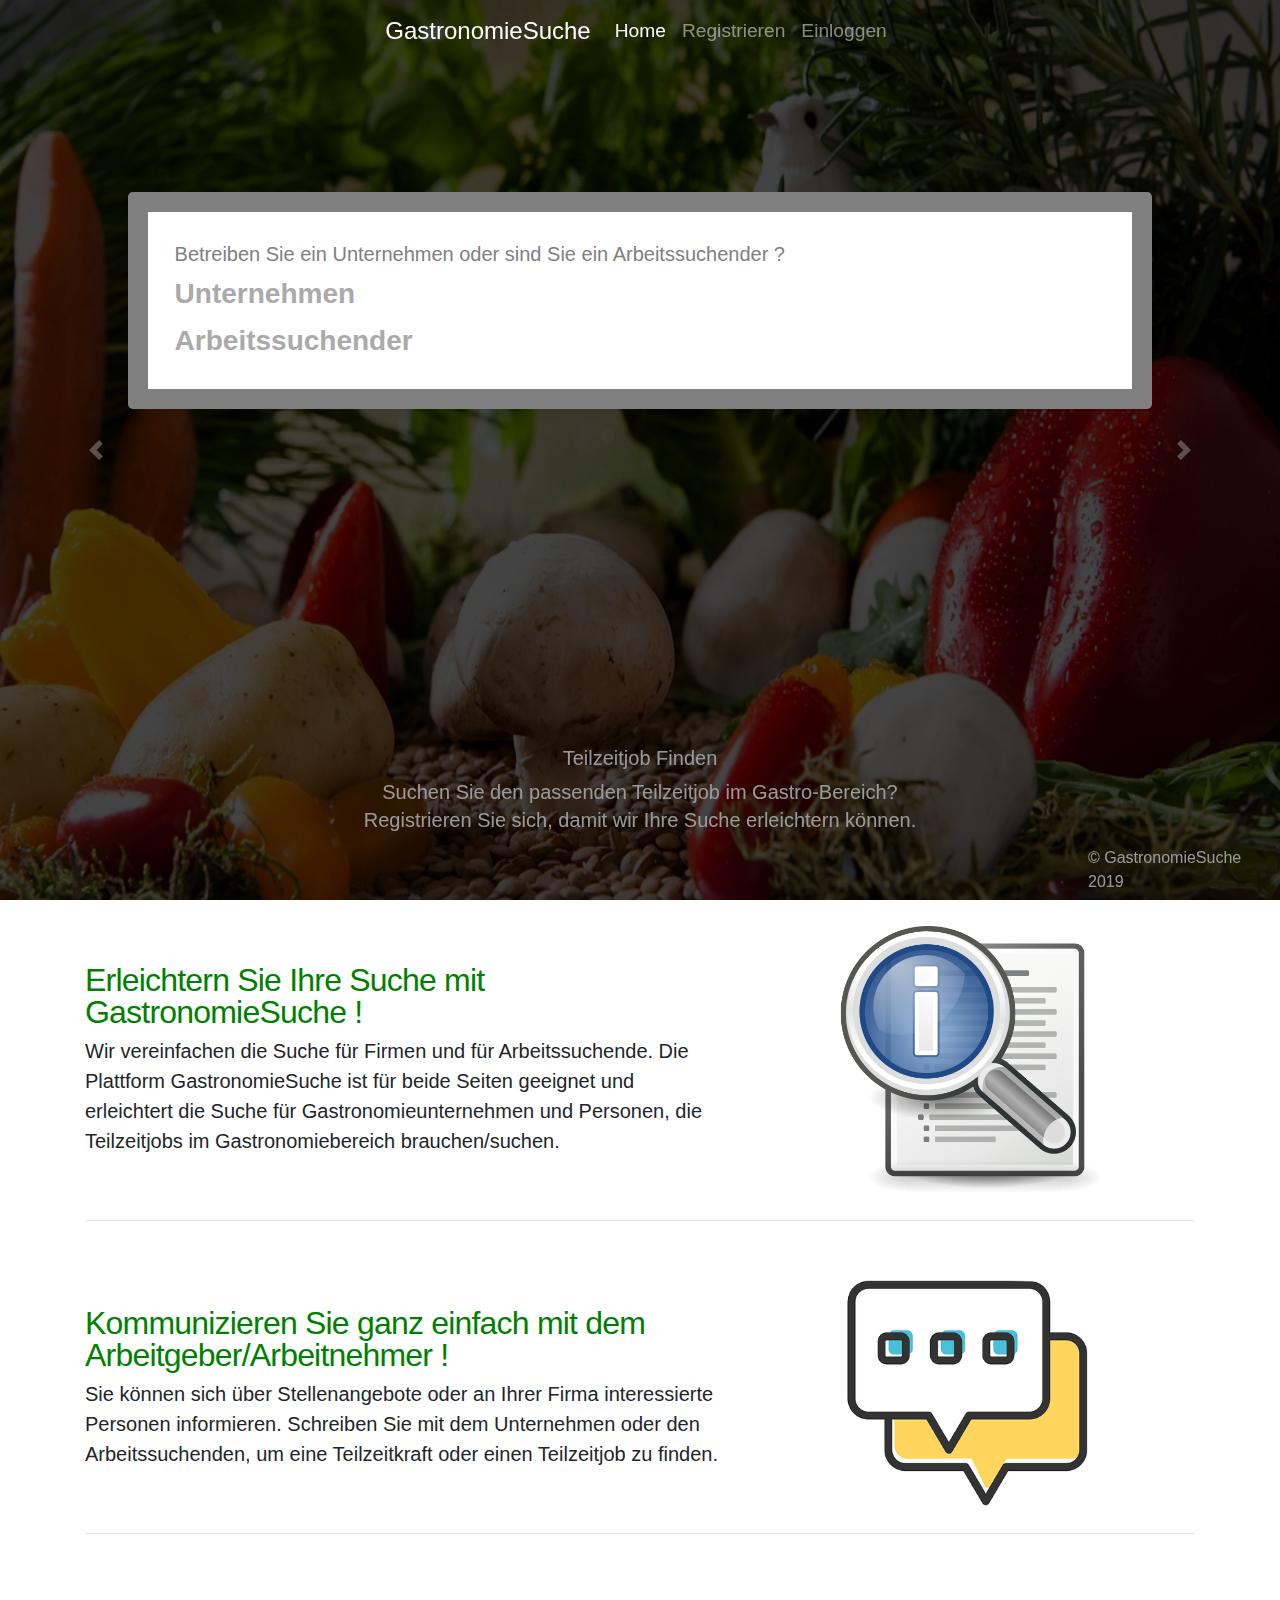
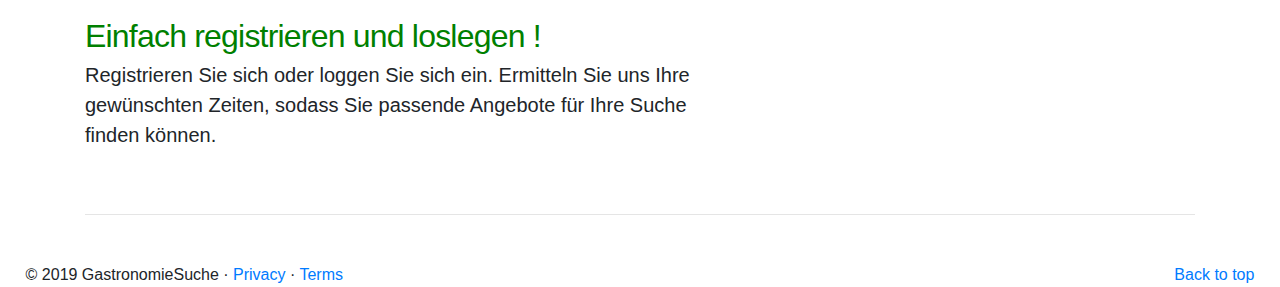
<file: index.html>
<!doctype html>
<html lang="en">
  <head>
    <!-- Required meta tags -->
    <meta charset="utf-8">
    <meta name="viewport" content="width=device-width, initial-scale=1, shrink-to-fit=no">

    <!-- Bootstrap CSS -->
    <!--<link rel="stylesheet" href="assets/css/bootstrap.min.css" integrity="sha384-Gn5384xqQ1aoWXA+058RXPxPg6fy4IWvTNh0E263XmFcJlSAwiGgFAW/dAiS6JXm" crossorigin="anonymous">-->
    <link rel="stylesheet" href="https://maxcdn.bootstrapcdn.com/bootstrap/4.0.0/css/bootstrap.min.css" integrity="sha384-Gn5384xqQ1aoWXA+058RXPxPg6fy4IWvTNh0E263XmFcJlSAwiGgFAW/dAiS6JXm" crossorigin="anonymous">
    <link rel="stylesheet" href="assets/css/style.css">

    <title>GastronomieSuche</title>
  </head>
  <body>
  <script src="assets/js/scripts.js" type="text/javascript"></script>

    <!-- Ask for Type -->
<div id="askType" class="modal">

  <!-- Modal content -->
  <div class="modal-content">
    <p style="color:gray;font-size:20px;margin: 0.7%;">Betreiben Sie ein Unternehmen oder sind Sie ein Arbeitssuchender ?</p>
    <span class="company">Unternehmen</span>
    <span class="worker">Arbeitssuchender</span>
  </div>

</div>

    <!-- Navbar -->
    <nav id="disappear" class="navbar-expand-lg navbar navbar-dark navbar-center">
      <a class="navbar-brand" href="#">GastronomieSuche</a>
      <button class="navbar-toggler" type="button" data-toggle="collapse" data-target="#navbarNavAltMarkup" aria-controls="navbarNavAltMarkup" aria-expanded="false" aria-label="Toggle navigation">
        <span class="navbar-toggler-icon"></span>
      </button>
      <div class="collapse navbar-collapse" id="navbarNavAltMarkup">
        <div id="nav" class="navbar-nav">
          <a class="nav-item nav-link active" href="#">Home</a>
          <a class="nav-item nav-link" onclick="doRegister();" href="#">Registrieren</a>
          <a class="nav-item nav-link" onclick="doLogin();" href="#">Einloggen</a>
        </div>
      </div>
    </nav>

  <!-- Carousel -->
  <div id="carouselExampleInterval" class="carousel slide" data-ride="carousel">
  <div class="carousel-inner">
    <div class="carousel-item active" data-interval="10000">
        <img src="assets/img/index-carousel2.jpg" class="img" alt="...">
      <div class="carousel-caption">
        <h5>Teilzeitjob Finden</h5>
        <p>Suchen Sie den passenden Teilzeitjob im Gastro-Bereich?<br />
          Registrieren Sie sich, damit wir Ihre Suche erleichtern können.</p>
      </div>
    </div>

    <div class="carousel-item" data-interval="10000">
      <img src="assets/img/index-carousel1.jpg" class="img" alt="...">
      <div class="carousel-caption">
        <h5>Teilzeitkräfte Finden</h5>
        <p>Suchen Sie Teilzeitkräfte für Ihr Gastro-Unternehmen?<br />
          Registrieren Sie sich, damit wir Ihre Suche erleichtern können.</p>
      </div>

    </div>

    <!-- Copyright -->
    <p class="copyright">&copy; GastronomieSuche 2019</p>

    </div>
    <a class="carousel-control-prev" href="#carouselExampleInterval" role="button" data-slide="prev">
      <span class="carousel-control-prev-icon" aria-hidden="true"></span>
      <span class="sr-only">Previous</span>
    </a>
    <a class="carousel-control-next" href="#carouselExampleInterval" role="button" data-slide="next">
      <span class="carousel-control-next-icon" aria-hidden="true"></span>
      <span class="sr-only">Next</span>
    </a>
  </div>

  <!-- Featurets -->
  <div style="margin-top: 2%;" class="container marketing">
<div class="row featurette">
  <div class="col-md-7">
    <img class="featurette-image pull-right" src="/assets/img/search.png">
    <h2 class="featurette-heading">Erleichtern Sie Ihre Suche mit GastronomieSuche !<span class="text-muted"></span></h2>
    <p class="lead">Wir vereinfachen die Suche für Firmen und für Arbeitssuchende. Die Plattform GastronomieSuche ist für beide Seiten geeignet und erleichtert die Suche für Gastronomieunternehmen und Personen, die Teilzeitjobs im Gastronomiebereich brauchen/suchen.</p>
  </div>
  <!--<div class="col-md-5">
    <img class="featurette-image img-fluid mx-auto" src="assets/img/easytouse.png" alt="Generic placeholder image">
  </div> -->
</div>

<hr class="featurette-divider">

<div class="row featurette">
  <div class="col-md-7 push-md-5">
    <img class="featurette-image pull-right" src="/assets/img/chat.png">
    <h2 class="featurette-heading">Kommunizieren Sie ganz einfach mit dem Arbeitgeber/Arbeitnehmer !</h2>
    <p class="lead">Sie können sich über Stellenangebote oder an Ihrer Firma interessierte Personen informieren. Schreiben Sie mit dem Unternehmen oder den Arbeitssuchenden, um eine Teilzeitkraft oder einen Teilzeitjob zu finden.
     </p>
  </div>
  <!--<div class="col-md-5 pull-md-7">
    <img class="featurette-image img-fluid mx-auto" data-src="holder.js/500x500/auto" alt="Generic placeholder image">
  </div> -->
</div>

<hr class="featurette-divider">

<div class="row featurette">
  <div class="col-md-7">
    <h2 class="featurette-heading">Einfach registrieren und loslegen !<span class="text-muted"></span></h2>
    <p class="lead">Registrieren Sie sich oder loggen Sie sich ein. Ermitteln Sie uns Ihre gewünschten Zeiten, sodass Sie passende Angebote für Ihre Suche finden können.</p>
  </div>
<!--  <div class="col-md-5">
    <img class="featurette-image img-fluid mx-auto" data-src="holder.js/500x500/auto" alt="Generic placeholder image">
  </div> -->
</div>

<hr class="featurette-divider">
</div>

<footer>
  <p style="padding-right: 2%;" class="float-right"><a href="#">Back to top</a></p>
  <p style="padding-left: 2%;" >&copy; 2019 GastronomieSuche &middot; <a href="/privacy.html">Privacy</a> &middot; <a href="/agb.html">Terms</a></p>
</footer>

  <script>
  // Ask user for company
  var modal = document.getElementById('askType');
  var company = document.getElementsByClassName("company")[0];
  var worker = document.getElementsByClassName("worker")[0];
  var prevScrollpos = window.pageYOffset;

  window.onscroll = function() {
  var currentScrollPos = window.pageYOffset;
    if (prevScrollpos > currentScrollPos) {
      if($(window).height() - $(window).scrollTop() > 30) {
            document.getElementById("disappear").style.top = "0";
      }
    } else {
      document.getElementById("disappear").style.top = "-50px";
    }
    prevScrollpos = currentScrollPos;
  }

  // When the user clicks on <span> (x), close the modal
  company.onclick = function() {
    var d = new Date();
    d.setTime(d.getTime() + (1*24*60*60*1000));
    var expires = "expires="+ d.toUTCString();
    document.cookie = "usertype=company;" + expires + ";path=/";
    modal.style.display = "none";
  }

  worker.onclick = function() {
    var d = new Date();
    d.setTime(d.getTime() + (30*60*1000));
    var expires = "expires="+ d.toUTCString();
    document.cookie = "usertype=worker;" + expires + ";path=/";
    modal.style.display = "none";
  }

  window.onLoad = loadAlert();
  </script>

  <script src="https://code.jquery.com/jquery-3.3.1.slim.min.js" integrity="sha384-q8i/X+965DzO0rT7abK41JStQIAqVgRVzpbzo5smXKp4YfRvH+8abtTE1Pi6jizo" crossorigin="anonymous"></script>
  <script src="https://cdnjs.cloudflare.com/ajax/libs/popper.js/1.14.7/umd/popper.min.js" integrity="sha384-UO2eT0CpHqdSJQ6hJty5KVphtPhzWj9WO1clHTMGa3JDZwrnQq4sF86dIHNDz0W1" crossorigin="anonymous"></script>
  <script src="https://stackpath.bootstrapcdn.com/bootstrap/4.3.1/js/bootstrap.min.js" integrity="sha384-JjSmVgyd0p3pXB1rRibZUAYoIIy6OrQ6VrjIEaFf/nJGzIxFDsf4x0xIM+B07jRM" crossorigin="anonymous"></script>

  </body>
</html>
</file>
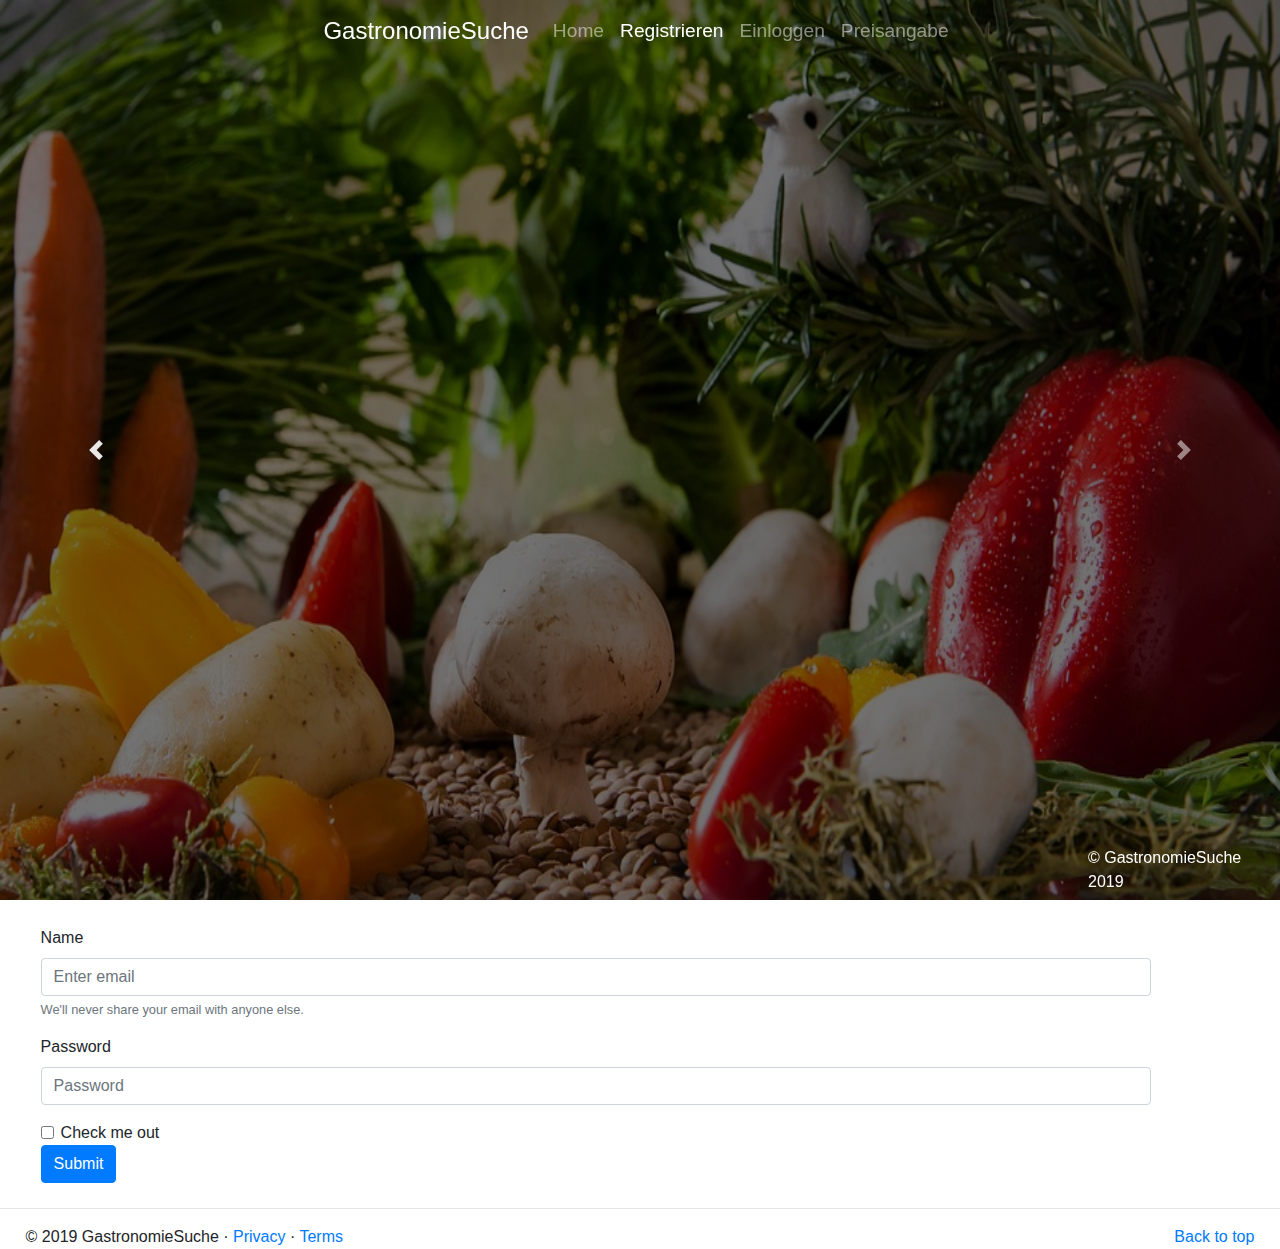
<file: register.html>
<!doctype html>
<html lang="en">
  <head>
    <!-- Required meta tags -->
    <meta charset="utf-8">
    <meta name="viewport" content="width=device-width, initial-scale=1, shrink-to-fit=no">

    <!-- Bootstrap CSS -->
    <!--<link rel="stylesheet" href="assets/css/bootstrap.min.css" integrity="sha384-Gn5384xqQ1aoWXA+058RXPxPg6fy4IWvTNh0E263XmFcJlSAwiGgFAW/dAiS6JXm" crossorigin="anonymous">-->
    <link rel="stylesheet" href="https://maxcdn.bootstrapcdn.com/bootstrap/4.0.0/css/bootstrap.min.css" integrity="sha384-Gn5384xqQ1aoWXA+058RXPxPg6fy4IWvTNh0E263XmFcJlSAwiGgFAW/dAiS6JXm" crossorigin="anonymous">
    <link rel="stylesheet" href="assets/css/style.css">

    <title>GastronomieSuche</title>
  </head>
  <body>
    <!-- Navbar -->
    <nav id="disappear" class="navbar-expand-lg navbar navbar-dark navbar-center">
      <a class="navbar-brand" href="#">GastronomieSuche</a>
      <button class="navbar-toggler" type="button" data-toggle="collapse" data-target="#navbarNavAltMarkup" aria-controls="navbarNavAltMarkup" aria-expanded="false" aria-label="Toggle navigation">
        <span class="navbar-toggler-icon"></span>
      </button>
      <div class="collapse navbar-collapse" id="navbarNavAltMarkup">
        <div id="nav" class="navbar-nav">
          <a class="nav-item nav-link" href="index.html">Home</a>
          <a class="nav-item nav-link active" href="#">Registrieren</a>
          <a class="nav-item nav-link" href="#">Einloggen</a>
          <a class="nav-item nav-link" href="#">Preisangabe</a>
        </div>
      </div>
    </nav>

  <!-- Carousel -->
  <div id="carouselExampleInterval" class="carousel slide" data-ride="carousel">
  <div class="carousel-inner">
    <div class="carousel-item active" data-interval="10000">
        <img src="assets/img/index-carousel2.jpg" class="img" alt="...">
    </div>

    <div class="carousel-item" data-interval="10000">
      <img src="assets/img/index-carousel1.jpg" class="img" alt="...">

    </div>

    <!-- Copyright -->
    <p class="copyright">&copy; GastronomieSuche 2019</p>

    </div>
    <a class="carousel-control-prev" href="#carouselExampleInterval" role="button" data-slide="prev">
      <span class="carousel-control-prev-icon" aria-hidden="true"></span>
      <span class="sr-only">Previous</span>
    </a>
    <a class="carousel-control-next" href="#carouselExampleInterval" role="button" data-slide="next">
      <span class="carousel-control-next-icon" aria-hidden="true"></span>
      <span class="sr-only">Next</span>
    </a>
  </div>

  <div class="container register-container">
  <form>
    <div class="form-group">
      <label for="exampleInputEmail1">Name</label>
      <input type="email" class="form-control" id="exampleInputEmail1" aria-describedby="emailHelp" placeholder="Enter email">
      <small id="emailHelp" class="form-text text-muted">We'll never share your email with anyone else.</small>
    </div>
    <div class="form-group">
      <label for="exampleInputPassword1">Password</label>
      <input type="password" class="form-control" id="exampleInputPassword1" placeholder="Password">
    </div>
    <div class="form-check">
      <input type="checkbox" class="form-check-input" id="exampleCheck1">
      <label class="form-check-label" for="exampleCheck1">Check me out</label>
    </div>
    <button type="submit" class="btn btn-primary">Submit</button>
  </form>
  </div>

<hr class="divider">
<footer>
  <p style="padding-right: 2%;" class="float-right"><a href="#">Back to top</a></p>
  <p style="padding-left: 2%;" >&copy; 2019 GastronomieSuche &middot; <a href="#">Privacy</a> &middot; <a href="#">Terms</a></p>
</footer>
</body>
</html>
</file>
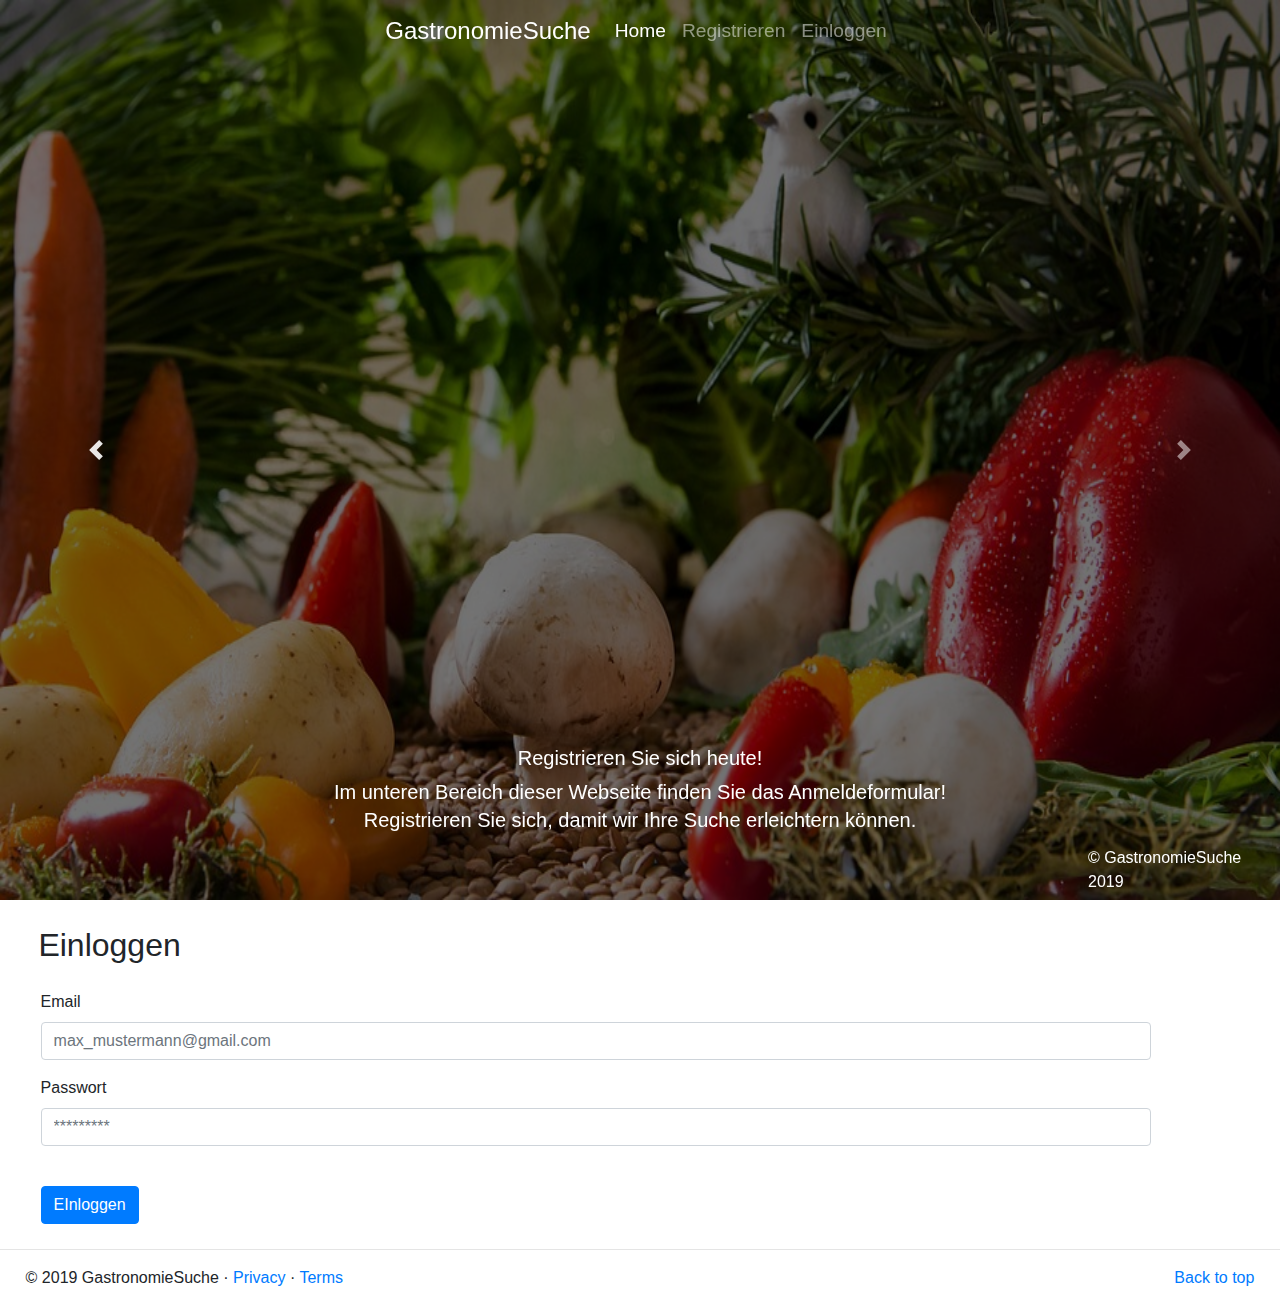
<file: company/login.html>
<!doctype html>
<html lang="en">
  <head>
    <!-- Required meta tags -->
    <meta charset="utf-8">
    <meta name="viewport" content="width=device-width, initial-scale=1, shrink-to-fit=no">

    <!-- Bootstrap CSS -->
    <!--<link rel="stylesheet" href="assets/css/bootstrap.min.css" integrity="sha384-Gn5384xqQ1aoWXA+058RXPxPg6fy4IWvTNh0E263XmFcJlSAwiGgFAW/dAiS6JXm" crossorigin="anonymous">-->
    <link rel="stylesheet" href="https://maxcdn.bootstrapcdn.com/bootstrap/4.0.0/css/bootstrap.min.css" integrity="sha384-Gn5384xqQ1aoWXA+058RXPxPg6fy4IWvTNh0E263XmFcJlSAwiGgFAW/dAiS6JXm" crossorigin="anonymous">
    <link rel="stylesheet" href="/assets/css/style.css">

    <title>GastronomieSuche</title>
  </head>
  <body>
      <script src="/assets/js/scripts.js" type="text/javascript"></script>

    <!-- Navbar -->
    <nav class="navbar-expand-lg navbar navbar-dark navbar-center">
      <a class="navbar-brand" href="/index.html">GastronomieSuche</a>
      <button class="navbar-toggler" type="button" data-toggle="collapse" data-target="#navbarNavAltMarkup" aria-controls="navbarNavAltMarkup" aria-expanded="false" aria-label="Toggle navigation">
        <span class="navbar-toggler-icon"></span>
      </button>
      <div class="collapse navbar-collapse" id="navbarNavAltMarkup">
        <div id="nav" class="navbar-nav">
          <a class="nav-item nav-link active" href="/index.html">Home</a>
          <a class="nav-item nav-link" onclick="doRegister();" href="#">Registrieren</a>
          <a class="nav-item nav-link" href="#">Einloggen</a>
        </div>
      </div>
    </nav>

  <!-- Carousel -->
  <div id="carouselExampleInterval" class="carousel slide" data-ride="carousel">
  <div class="carousel-inner">
    <div class="carousel-item active" data-interval="10000">
        <img src="/assets/img/index-carousel2.jpg" class="img" alt="...">
        <div class="carousel-caption">
          <h5>Registrieren Sie sich heute!</h5>
          <p>Im unteren Bereich dieser Webseite finden Sie das Anmeldeformular!<br />
            Registrieren Sie sich, damit wir Ihre Suche erleichtern können.</p>
        </div>
    </div>

    <div class="carousel-item" data-interval="10000">
      <img src="/assets/img/index-carousel1.jpg" class="img" alt="...">
      <div class="carousel-caption">
        <h5>Registrieren Sie sich heute!</h5>
        <p>Im unteren Bereich dieser Webseite finden Sie das Anmeldeformular!<br />
          Registrieren Sie sich, damit wir Ihre Suche erleichtern können.</p>
      </div>

    </div>

    <!-- Copyright -->
    <p class="copyright">&copy; GastronomieSuche 2019</p>

    </div>
    <a class="carousel-control-prev" href="#carouselExampleInterval" role="button" data-slide="prev">
      <span class="carousel-control-prev-icon" aria-hidden="true"></span>
      <span class="sr-only">Previous</span>
    </a>
    <a class="carousel-control-next" href="#carouselExampleInterval" role="button" data-slide="next">
      <span class="carousel-control-next-icon" aria-hidden="true"></span>
      <span class="sr-only">Next</span>
    </a>
  </div>

<section id="registerFormular">
  <div class="form-group">
  <h2 class="form-header"> Einloggen </h2>
</div>
  <div class="container register-container">
    <div class="form-group">
      <label for="emailAdress">Email</label>
      <input type="email" name="email" class="form-control" id="emailAdress" aria-describedby="emailAdressHelp" placeholder="max_mustermann@gmail.com">
    </div>

    <div class="form-group">
      <label for="emailAdress">Passwort</label>
      <input type="password" name="pass1" class="form-control" id="pass1" placeholder="*********">
    </div>

  </br>
    <button type="submit" class="btn btn-primary">EInloggen</button>
  </form>
  </div>

<hr class="divider">
<footer>
  <p style="padding-right: 2%;" class="float-right"><a href="#">Back to top</a></p>
  <p style="padding-left: 2%;" >&copy; 2019 GastronomieSuche &middot; <a href="/privacy.html">Privacy</a> &middot; <a href="/agb.html">Terms</a></p>
</footer>

<script>
var prevScrollpos = window.pageYOffset;

window.onscroll = function() {
var currentScrollPos = window.pageYOffset;
  if (prevScrollpos > currentScrollPos) {
          document.getElementById("disappear").style.top = "0";
  } else {
    document.getElementById("disappear").style.top = "-50px";
  }
  prevScrollpos = currentScrollPos;
}
</script>


</body>
</html>
</file>
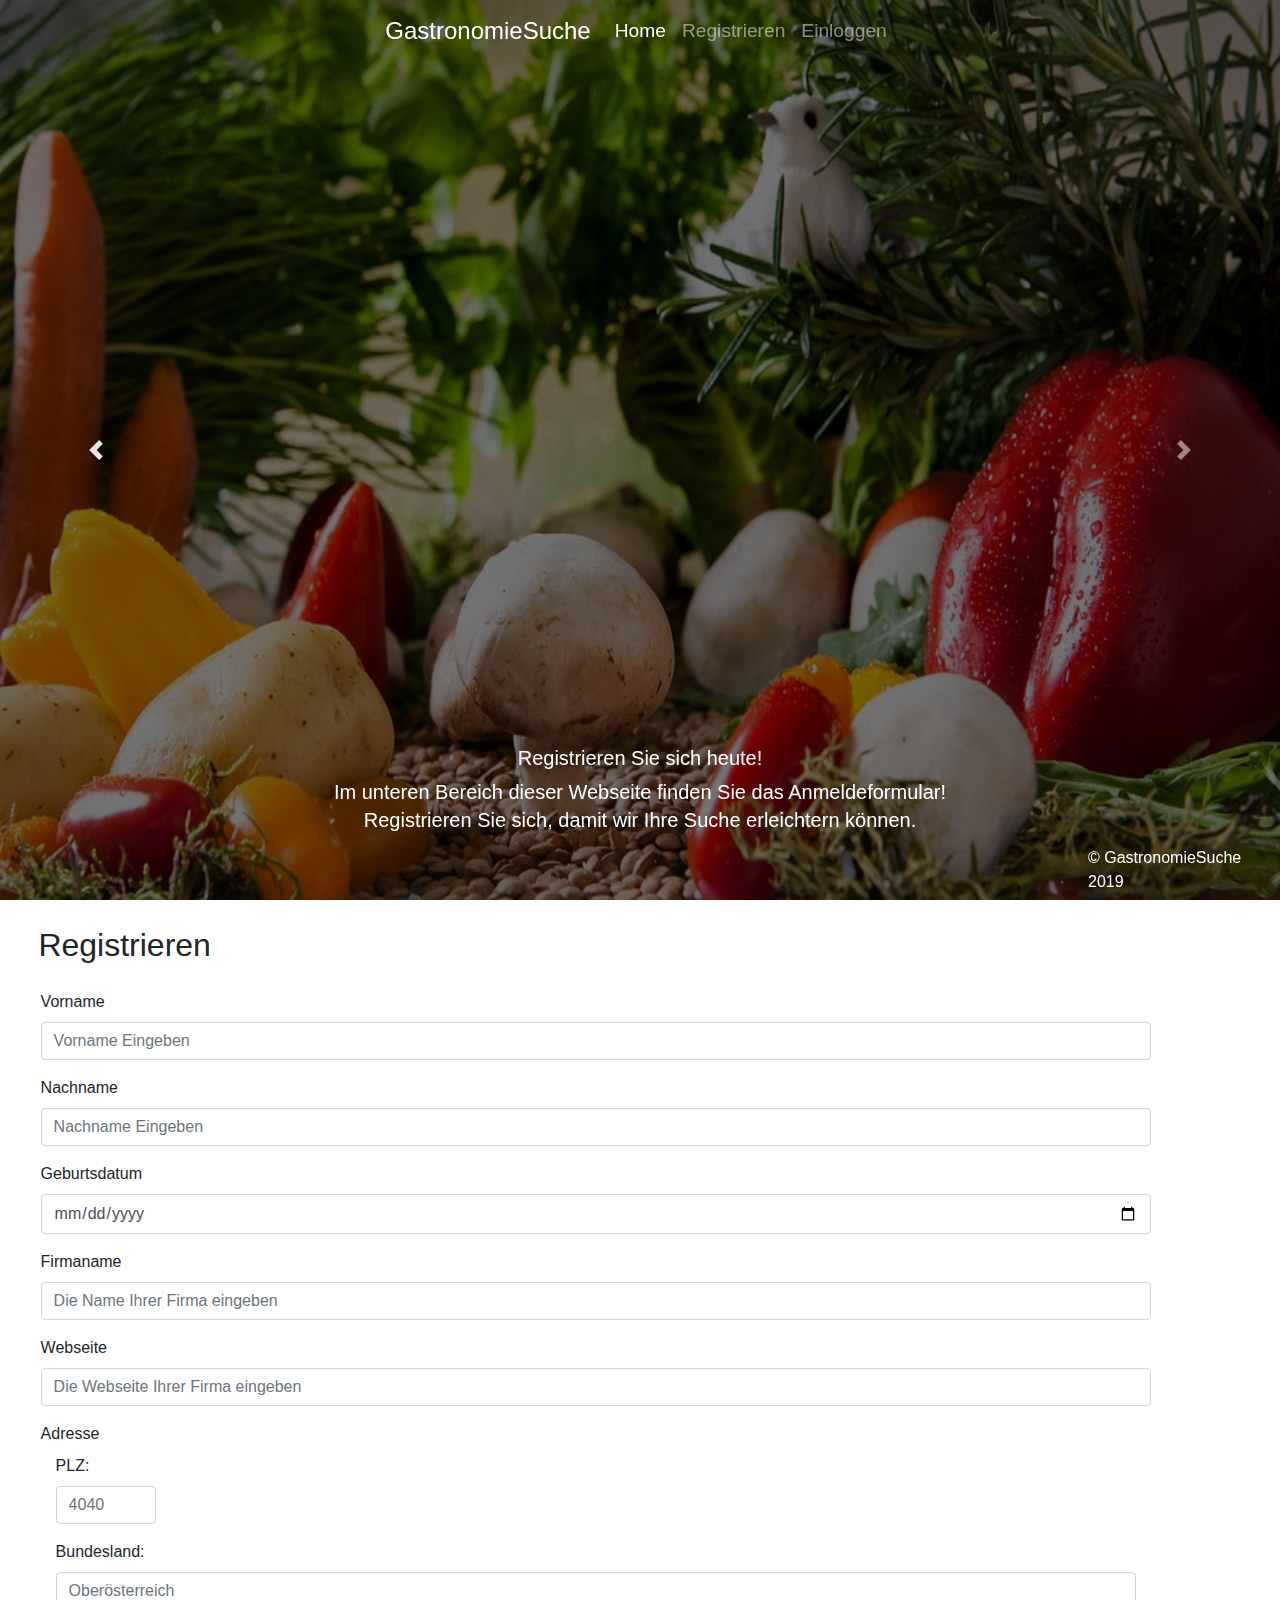
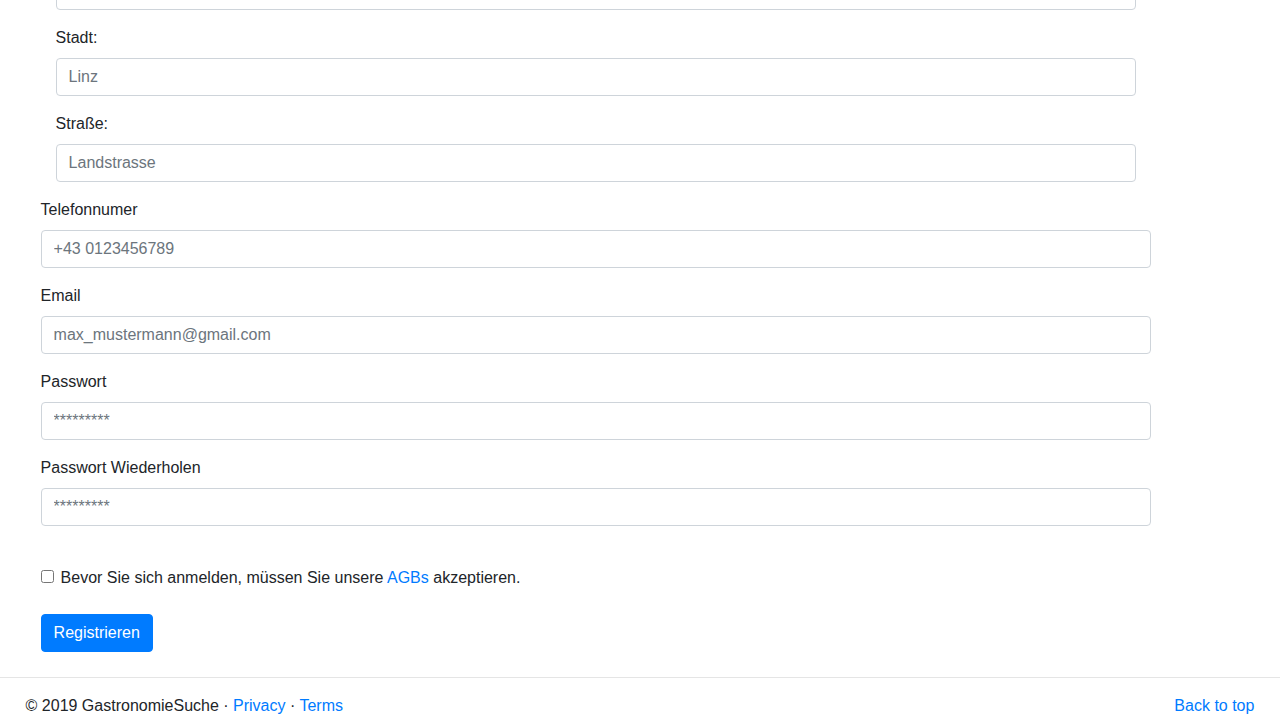
<file: company/register.html>
<!doctype html>
<html lang="en">
  <head>
    <!-- Required meta tags -->
    <meta charset="utf-8">
    <meta name="viewport" content="width=device-width, initial-scale=1, shrink-to-fit=no">

    <!-- Bootstrap CSS -->
    <!--<link rel="stylesheet" href="assets/css/bootstrap.min.css" integrity="sha384-Gn5384xqQ1aoWXA+058RXPxPg6fy4IWvTNh0E263XmFcJlSAwiGgFAW/dAiS6JXm" crossorigin="anonymous">-->
    <link rel="stylesheet" href="https://maxcdn.bootstrapcdn.com/bootstrap/4.0.0/css/bootstrap.min.css" integrity="sha384-Gn5384xqQ1aoWXA+058RXPxPg6fy4IWvTNh0E263XmFcJlSAwiGgFAW/dAiS6JXm" crossorigin="anonymous">
    <link rel="stylesheet" href="/assets/css/style.css">

    <title>GastronomieSuche</title>
  </head>
  <body>
      <script src="/assets/js/scripts.js" type="text/javascript"></script>

    <!-- Navbar -->
    <nav id="disappear" class="navbar-expand-lg navbar navbar-dark navbar-center">
      <a class="navbar-brand" href="/index.html">GastronomieSuche</a>
      <button class="navbar-toggler" type="button" data-toggle="collapse" data-target="#navbarNavAltMarkup" aria-controls="navbarNavAltMarkup" aria-expanded="false" aria-label="Toggle navigation">
        <span class="navbar-toggler-icon"></span>
      </button>
      <div class="collapse navbar-collapse" id="navbarNavAltMarkup">
        <div id="nav" class="navbar-nav">
          <a class="nav-item nav-link active" href="/index.html">Home</a>
          <a class="nav-item nav-link" href="#">Registrieren</a>
          <a class="nav-item nav-link" onclick="doLogin();" href="#">Einloggen</a>
        </div>
      </div>
    </nav>

  <!-- Carousel -->
  <div id="carouselExampleInterval" class="carousel slide" data-ride="carousel">
  <div class="carousel-inner">
    <div class="carousel-item active" data-interval="10000">
        <img src="/assets/img/index-carousel2.jpg" class="img" alt="...">
        <div class="carousel-caption">
          <h5>Registrieren Sie sich heute!</h5>
          <p>Im unteren Bereich dieser Webseite finden Sie das Anmeldeformular!<br />
            Registrieren Sie sich, damit wir Ihre Suche erleichtern können.</p>
        </div>
    </div>

    <div class="carousel-item" data-interval="10000">
      <img src="/assets/img/index-carousel1.jpg" class="img" alt="...">
      <div class="carousel-caption">
        <h5>Registrieren Sie sich heute!</h5>
        <p>Im unteren Bereich dieser Webseite finden Sie das Anmeldeformular!<br />
          Registrieren Sie sich, damit wir Ihre Suche erleichtern können.</p>
      </div>
    </div>

    <!-- Copyright -->
    <p class="copyright">&copy; GastronomieSuche 2019</p>

    </div>
    <a class="carousel-control-prev" href="#carouselExampleInterval" role="button" data-slide="prev">
      <span class="carousel-control-prev-icon" aria-hidden="true"></span>
      <span class="sr-only">Previous</span>
    </a>
    <a class="carousel-control-next" href="#carouselExampleInterval" role="button" data-slide="next">
      <span class="carousel-control-next-icon" aria-hidden="true"></span>
      <span class="sr-only">Next</span>
    </a>
  </div>

<section id="registerFormular">
  <div class="form-group">
  <h2 class="form-header"> Registrieren </h2>
</div>
  <div class="container register-container">
  <form>
    <div class="form-group">
      <label for="firstName">Vorname</label>
      <input type="text" name="firstName" class="form-control" id="firstName" aria-describedby="firstnameHelp" placeholder="Vorname Eingeben">
    </div>

    <div class="form-group">
      <label for="secondName">Nachname</label>
      <input type="text" name="secondName" class="form-control" id="secondName" aria-describedby="secondnameHelp" placeholder="Nachname Eingeben">
    </div>

    <div class="form-group">
      <label for="birthDate">Geburtsdatum</label>
      <input type="date" name="birthdate" class="form-control" id="birthDate" aria-describedby="birthDateHelp" placeholder="Geburtsdatum Eingeben">
    </div>

    <div class="form-group">
      <label for="birthDate">Firmaname</label>
      <input type="text" name="companyName" class="form-control" id="companyName" aria-describedby="companyNameHelp" placeholder="Die Name Ihrer Firma eingeben">
    </div>

    <div class="form-group">
      <label for="website">Webseite</label>
      <input type="text" name="website" class="form-control" id="website" aria-describedby="websiteHelp" placeholder="Die Webseite Ihrer Firma eingeben">
    </div>

    <div class="form-group">
      <label for="birthDate">Adresse</label>
      <div class="container">
        <label for="PLZ">PLZ:</label>
        <input type="text" maxlength="4" name="PLZ" class="form-control postleitzahl" id="PLZ" aria-describedby="plzHelp" placeholder="4040"></input>
      </div>
    </div>

    <div class="form-group">
      <div class="container">
        <label for="state">Bundesland:</label>
        <input type="text" name="state" class="form-control" id="state" aria-describedby="stateHelp" placeholder="Oberösterreich"></input>
      </div>
    </div>

    <div class="form-group">
      <div class="container">
        <label for="city">Stadt:</label>
        <input type="text" name="city" class="form-control" id="city" aria-describedby="cityHelp" placeholder="Linz"></input>
      </div>
    </div>

    <div class="form-group">
      <div class="container">
        <label for="street">Straße:</label>
        <input type="text" name="street" class="form-control" id="street" aria-describedby="streetHelp" placeholder="Landstrasse"></input>
      </div>
    </div>

    <div class="form-group">
      <label for="phoneNumber">Telefonnumer</label>
      <input type="tel" name="phonenumber" class="form-control" id="phoneNumber" aria-describedby="phoneNumberHelp" placeholder="+43 0123456789" pattern="+[0-9]{2} [0-9]{10}">
    </div>

    <div class="form-group">
      <label for="emailAdress">Email</label>
      <input type="email" name="email" class="form-control" id="emailAdress" aria-describedby="emailAdressHelp" placeholder="max_mustermann@gmail.com">
    </div>

    <div class="form-group">
      <label for="emailAdress">Passwort</label>
      <input type="password" name="pass1" class="form-control" id="pass1" placeholder="*********">
    </div>

    <div class="form-group">
      <label for="emailAdress">Passwort Wiederholen</label>
      <input type="password" class="form-control" id="pass2" placeholder="*********">
    </div>

  </br>
    <div class="form-check">
      <input type="checkbox" class="form-check-input" id="exampleCheck1">
      <label class="form-check-label" for="exampleCheck1">Bevor Sie sich anmelden, müssen Sie unsere <a href="/agb.html">AGBs</a> akzeptieren.</label>
    </div></br>
    <button type="submit" class="btn btn-primary">Registrieren</button>
  </form>
  </div>

</section>

<hr class="divider">
<footer>
  <p style="padding-right: 2%;" class="float-right"><a href="#">Back to top</a></p>
  <p style="padding-left: 2%;" >&copy; 2019 GastronomieSuche &middot; <a href="/privacy.html">Privacy</a> &middot; <a href="/agb.html">Terms</a></p>
</footer>

<script>
var prevScrollpos = window.pageYOffset;

window.onscroll = function() {
var currentScrollPos = window.pageYOffset;
  if (prevScrollpos > currentScrollPos) {
          document.getElementById("disappear").style.top = "0";
  } else {
    document.getElementById("disappear").style.top = "-50px";
  }
  prevScrollpos = currentScrollPos;
}
</script>


</body>
</html>
</file>
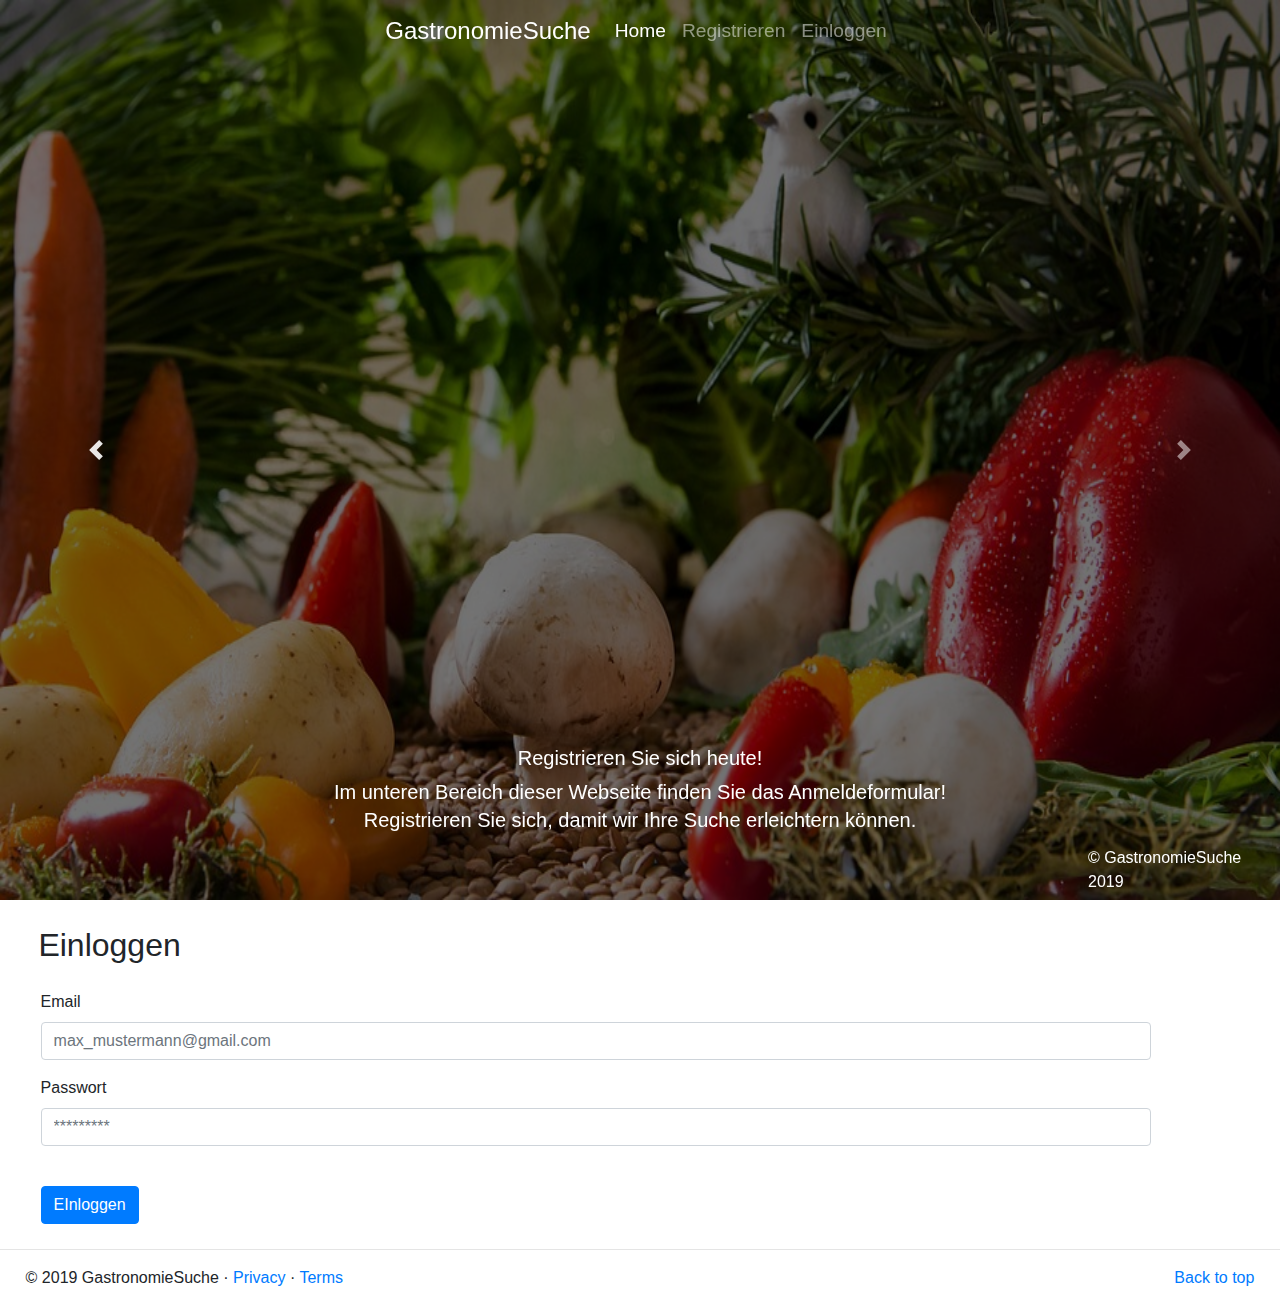
<file: worker/login.html>
<!doctype html>
<html lang="en">
  <head>
    <!-- Required meta tags -->
    <meta charset="utf-8">
    <meta name="viewport" content="width=device-width, initial-scale=1, shrink-to-fit=no">

    <!-- Bootstrap CSS -->
    <!--<link rel="stylesheet" href="assets/css/bootstrap.min.css" integrity="sha384-Gn5384xqQ1aoWXA+058RXPxPg6fy4IWvTNh0E263XmFcJlSAwiGgFAW/dAiS6JXm" crossorigin="anonymous">-->
    <link rel="stylesheet" href="https://maxcdn.bootstrapcdn.com/bootstrap/4.0.0/css/bootstrap.min.css" integrity="sha384-Gn5384xqQ1aoWXA+058RXPxPg6fy4IWvTNh0E263XmFcJlSAwiGgFAW/dAiS6JXm" crossorigin="anonymous">
    <link rel="stylesheet" href="/assets/css/style.css">

    <title>GastronomieSuche</title>
  </head>
  <body>
      <script src="/assets/js/scripts.js" type="text/javascript"></script>

    <!-- Navbar -->
    <nav class="navbar-expand-lg navbar navbar-dark navbar-center">
      <a class="navbar-brand" href="/index.html">GastronomieSuche</a>
      <button class="navbar-toggler" type="button" data-toggle="collapse" data-target="#navbarNavAltMarkup" aria-controls="navbarNavAltMarkup" aria-expanded="false" aria-label="Toggle navigation">
        <span class="navbar-toggler-icon"></span>
      </button>
      <div class="collapse navbar-collapse" id="navbarNavAltMarkup">
        <div id="nav" class="navbar-nav">
          <a class="nav-item nav-link active" href="/index.html">Home</a>
          <a class="nav-item nav-link" onclick="doRegister();" href="#">Registrieren</a>
          <a class="nav-item nav-link" href="#">Einloggen</a>
        </div>
      </div>
    </nav>

  <!-- Carousel -->
  <div id="carouselExampleInterval" class="carousel slide" data-ride="carousel">
  <div class="carousel-inner">
    <div class="carousel-item active" data-interval="10000">
        <img src="/assets/img/index-carousel2.jpg" class="img" alt="...">
        <div class="carousel-caption">
          <h5>Registrieren Sie sich heute!</h5>
          <p>Im unteren Bereich dieser Webseite finden Sie das Anmeldeformular!<br />
            Registrieren Sie sich, damit wir Ihre Suche erleichtern können.</p>
        </div>
    </div>

    <div class="carousel-item" data-interval="10000">
      <img src="/assets/img/index-carousel1.jpg" class="img" alt="...">
      <div class="carousel-caption">
        <h5>Registrieren Sie sich heute!</h5>
        <p>Im unteren Bereich dieser Webseite finden Sie das Anmeldeformular!<br />
          Registrieren Sie sich, damit wir Ihre Suche erleichtern können.</p>
      </div>

    </div>

    <!-- Copyright -->
    <p class="copyright">&copy; GastronomieSuche 2019</p>

    </div>
    <a class="carousel-control-prev" href="#carouselExampleInterval" role="button" data-slide="prev">
      <span class="carousel-control-prev-icon" aria-hidden="true"></span>
      <span class="sr-only">Previous</span>
    </a>
    <a class="carousel-control-next" href="#carouselExampleInterval" role="button" data-slide="next">
      <span class="carousel-control-next-icon" aria-hidden="true"></span>
      <span class="sr-only">Next</span>
    </a>
  </div>

<section id="registerFormular">
  <div class="form-group">
  <h2 class="form-header"> Einloggen </h2>
</div>
  <div class="container register-container">
    <div class="form-group">
      <label for="emailAdress">Email</label>
      <input type="email" name="email" class="form-control" id="emailAdress" aria-describedby="emailAdressHelp" placeholder="max_mustermann@gmail.com">
    </div>

    <div class="form-group">
      <label for="emailAdress">Passwort</label>
      <input type="password" name="pass1" class="form-control" id="pass1" placeholder="*********">
    </div>

  </br>
    <button type="submit" class="btn btn-primary">EInloggen</button>
  </form>
  </div>
</section>

<hr class="divider">
<footer>
  <p style="padding-right: 2%;" class="float-right"><a href="#">Back to top</a></p>
  <p style="padding-left: 2%;" >&copy; 2019 GastronomieSuche &middot; <a href="/privacy.html">Privacy</a> &middot; <a href="/agb.html">Terms</a></p>
</footer>

<script>
var prevScrollpos = window.pageYOffset;

window.onscroll = function() {
var currentScrollPos = window.pageYOffset;
  if (prevScrollpos > currentScrollPos) {
          document.getElementById("disappear").style.top = "0";
  } else {
    document.getElementById("disappear").style.top = "-50px";
  }
  prevScrollpos = currentScrollPos;
}
</script>

</body>
</html>
</file>
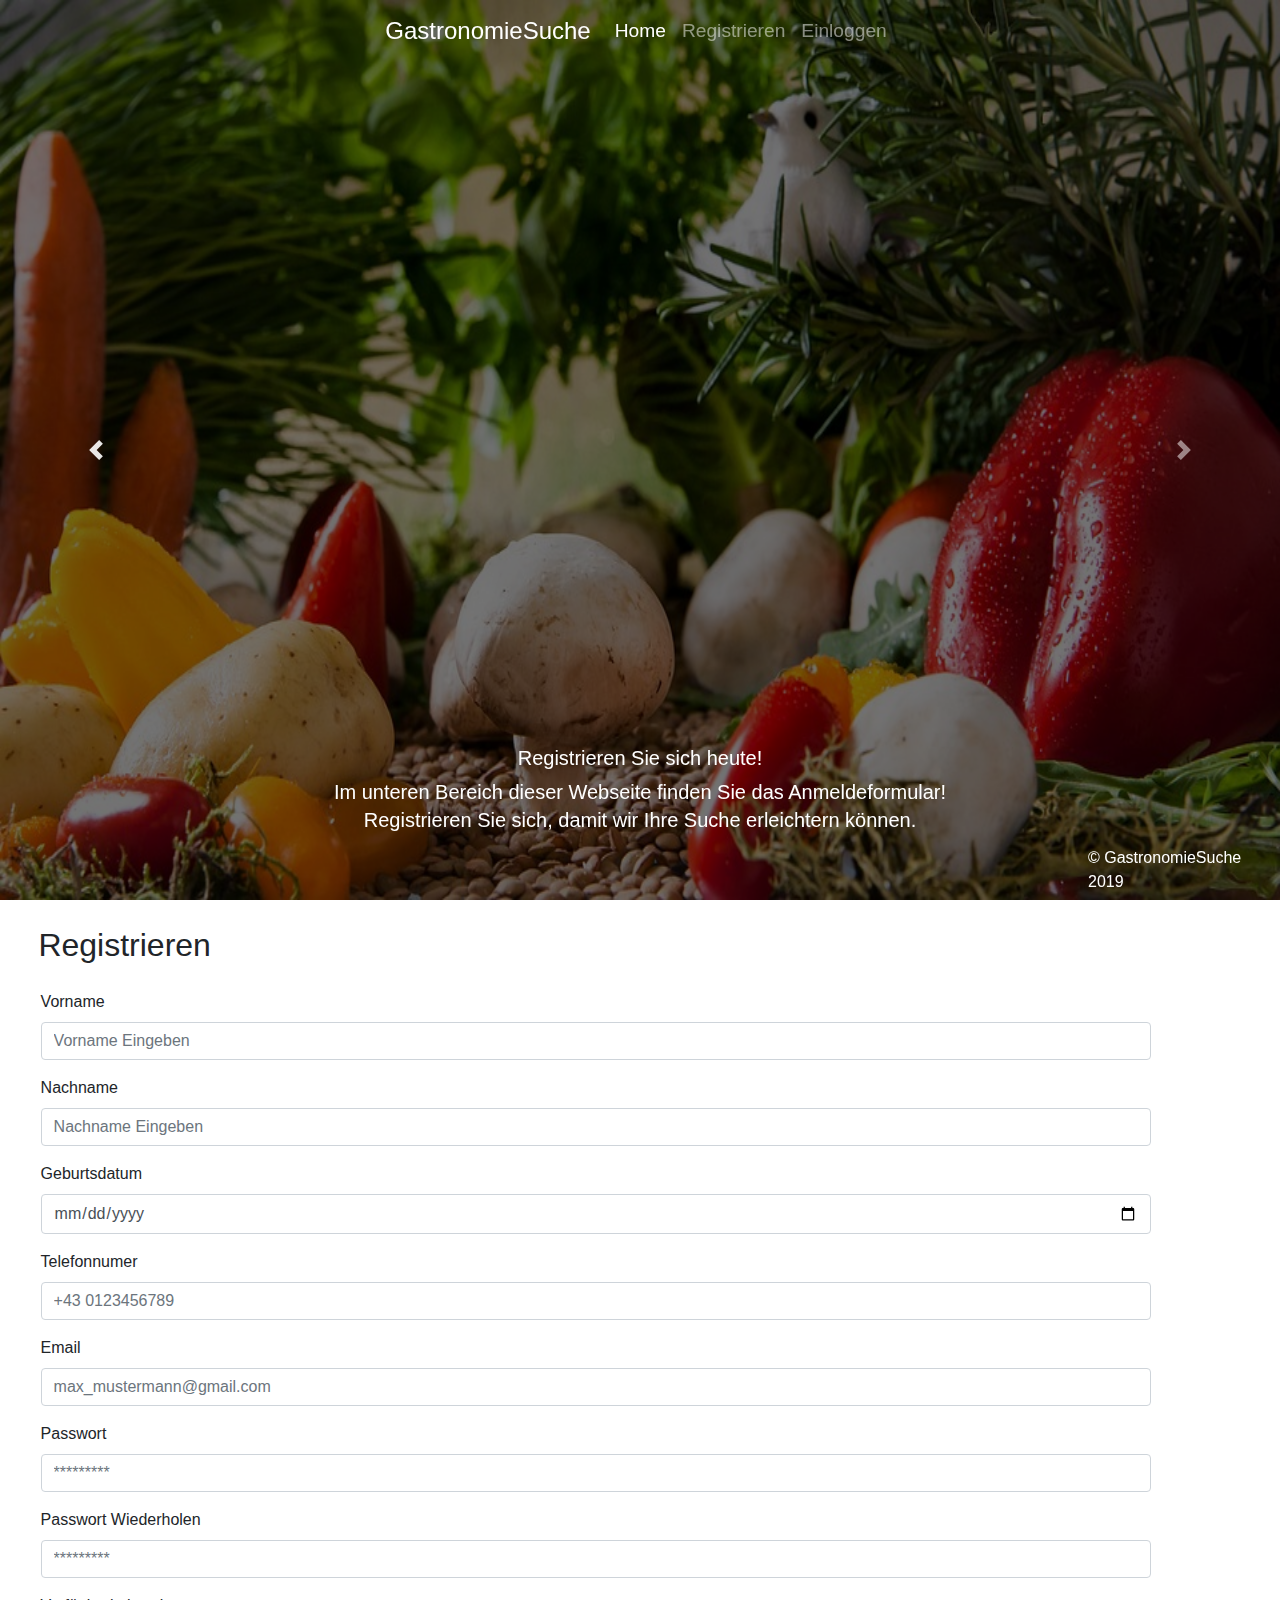
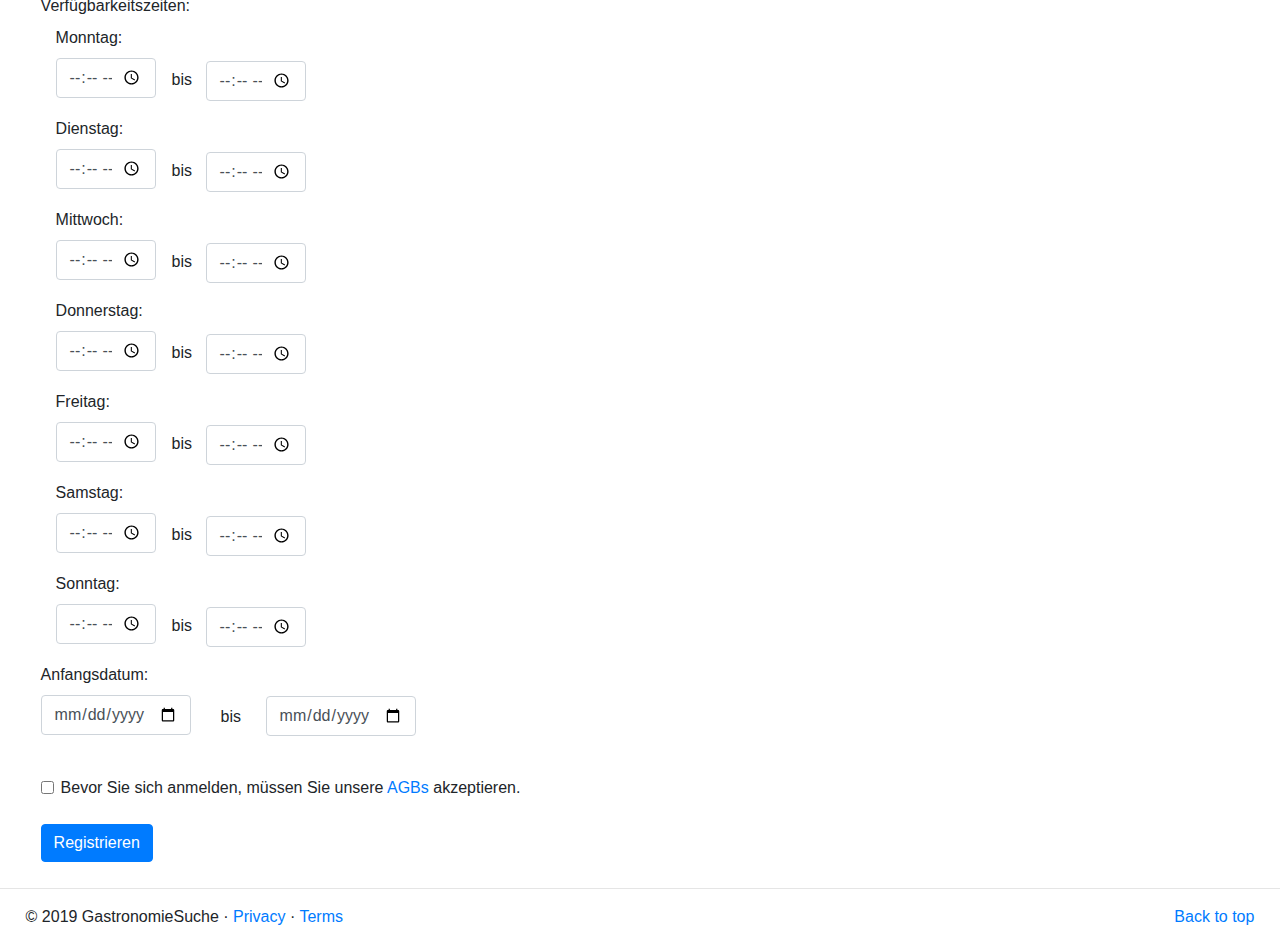
<file: worker/register.html>
<!doctype html>
<html lang="en">
  <head>
    <!-- Required meta tags -->
    <meta charset="utf-8">
    <meta name="viewport" content="width=device-width, initial-scale=1, shrink-to-fit=no">

    <!-- Bootstrap CSS -->
    <!--<link rel="stylesheet" href="assets/css/bootstrap.min.css" integrity="sha384-Gn5384xqQ1aoWXA+058RXPxPg6fy4IWvTNh0E263XmFcJlSAwiGgFAW/dAiS6JXm" crossorigin="anonymous">-->
    <link rel="stylesheet" href="https://maxcdn.bootstrapcdn.com/bootstrap/4.0.0/css/bootstrap.min.css" integrity="sha384-Gn5384xqQ1aoWXA+058RXPxPg6fy4IWvTNh0E263XmFcJlSAwiGgFAW/dAiS6JXm" crossorigin="anonymous">
    <link rel="stylesheet" href="/assets/css/style.css">

    <title>GastronomieSuche</title>
  </head>

  <body>
    <script src="/assets/js/scripts.js" type="text/javascript"></script>

    <!-- Navbar -->
    <nav id="disappear" class="navbar-expand-lg navbar navbar-dark navbar-center">
      <a class="navbar-brand" href="/index.html">GastronomieSuche</a>
      <button class="navbar-toggler" type="button" data-toggle="collapse" data-target="#navbarNavAltMarkup" aria-controls="navbarNavAltMarkup" aria-expanded="false" aria-label="Toggle navigation">
        <span class="navbar-toggler-icon"></span>
      </button>
      <div class="collapse navbar-collapse" id="navbarNavAltMarkup">
        <div id="nav" class="navbar-nav">
          <a class="nav-item nav-link active" href="/index.html">Home</a>
          <a class="nav-item nav-link" href="#">Registrieren</a>
          <a class="nav-item nav-link" onclick="doLogin();" href="#">Einloggen</a>
        </div>
      </div>
    </nav>

  <!-- Carousel -->
  <div id="carouselExampleInterval" class="carousel slide" data-ride="carousel">
  <div class="carousel-inner">
    <div class="carousel-item active" data-interval="10000">
        <img src="/assets/img/index-carousel2.jpg" class="img" alt="...">
        <div class="carousel-caption">
          <h5>Registrieren Sie sich heute!</h5>
          <p>Im unteren Bereich dieser Webseite finden Sie das Anmeldeformular!<br />
            Registrieren Sie sich, damit wir Ihre Suche erleichtern können.</p>
        </div>
    </div>

    <div class="carousel-item" data-interval="10000">
      <img src="/assets/img/index-carousel1.jpg" class="img" alt="...">
      <div class="carousel-caption">
        <h5>Registrieren Sie sich heute!</h5>
        <p>Im unteren Bereich dieser Webseite finden Sie das Anmeldeformular!<br />
          Registrieren Sie sich, damit wir Ihre Suche erleichtern können.</p>
      </div>

    </div>

    <!-- Copyright -->
    <p class="copyright">&copy; GastronomieSuche 2019</p>

    </div>
    <a class="carousel-control-prev" href="#carouselExampleInterval" role="button" data-slide="prev">
      <span class="carousel-control-prev-icon" aria-hidden="true"></span>
      <span class="sr-only">Previous</span>
    </a>
    <a class="carousel-control-next" href="#carouselExampleInterval" role="button" data-slide="next">
      <span class="carousel-control-next-icon" aria-hidden="true"></span>
      <span class="sr-only">Next</span>
    </a>
  </div>

<section id="registerFormular">
  <div class="form-group">
  <h2 class="form-header"> Registrieren </h2>
</div>
  <div class="container register-container">
  <form>
    <div class="form-group">
      <label for="firstName">Vorname</label>
      <input type="text" name="firstName" class="form-control" id="firstName" aria-describedby="firstnameHelp" placeholder="Vorname Eingeben">
    </div>

    <div class="form-group">
      <label for="secondName">Nachname</label>
      <input type="text" name="secondName" class="form-control" id="secondName" aria-describedby="secondnameHelp" placeholder="Nachname Eingeben">
    </div>

    <div class="form-group">
      <label for="birthDate">Geburtsdatum</label>
      <input type="date" name="birthdate" class="form-control" id="birthDate" aria-describedby="birthDateHelp" placeholder="Geburtsdatum Eingeben">
    </div>

    <div class="form-group">
      <label for="phoneNumber">Telefonnumer</label>
      <input type="tel" name="phonenumber" class="form-control" id="phoneNumber" aria-describedby="phoneNumberHelp" placeholder="+43 0123456789" pattern="+[0-9]{2} [0-9]{10}">
    </div>

    <div class="form-group">
      <label for="emailAdress">Email</label>
      <input type="email" name="email" class="form-control" id="emailAdress" aria-describedby="emailAdressHelp" placeholder="max_mustermann@gmail.com">
    </div>

    <div class="form-group">
      <label for="emailAdress">Passwort</label>
      <input type="password" name="pass1" class="form-control" id="pass1" placeholder="*********">
    </div>

    <div class="form-group">
      <label for="emailAdress">Passwort Wiederholen</label>
      <input type="password" class="form-control" id="pass2" placeholder="*********">
    </div>

    <div class="form-group">
      <label for="day1Date">Verfügbarkeitszeiten: </label></br>
      <div class="container">
        <label class="dayPreText">Monntag:</label>
        <input type="time" name="fromMonday" class="form-control dayDate1" id="dayDate1" aria-describedby="day1Date"></input>
        <label class="dayText">bis</label>
        <input type="time" name="toMonday" class="form-control dayDate2" id="dayDate2" aria-describedby="day1Date"></input>
      </div>
    </div>

    <div class="form-group">
      <div class="container">
        <label class="dayPreText">Dienstag:</label>
        <input type="time" name="fromTuesday" class="form-control dayDate1" id="dayDate1" aria-describedby="day1Date"></input>
        <label class="dayText">bis</label>
        <input type="time" name="toTuesday" class="form-control dayDate2" id="dayDate2" aria-describedby="day1Date"></input>
      </div>
    </div>

    <div class="form-group">
      <div class="container">
        <label class="dayPreText">Mittwoch:</label>
        <input type="time" name="fromWednesday" class="form-control dayDate1" id="dayDate1" aria-describedby="day1Date"></input>
        <label class="dayText">bis</label>
        <input type="time" name="toWednesday" class="form-control dayDate2" id="dayDate2" aria-describedby="day1Date"></input>
      </div>
    </div>

    <div class="form-group">
      <div class="container">
        <label class="dayPreText">Donnerstag:</label>
        <input type="time" name="fromThursday" class="form-control dayDate1" id="dayDate1" aria-describedby="day1Date"></input>
        <label class="dayText">bis</label>
        <input type="time" name="toThursday" class="form-control dayDate2" id="dayDate2" aria-describedby="day1Date"></input>
      </div>
    </div>

    <div class="form-group">
      <div class="container">
        <label class="dayPreText">Freitag:</label>
        <input type="time" name="fromFriday" class="form-control dayDate1" id="dayDate1" aria-describedby="day1Date"></input>
        <label class="dayText">bis</label>
        <input type="time" name="toFriday" class="form-control dayDate2" id="dayDate2" aria-describedby="day1Date"></input>
      </div>
    </div>

    <div class="form-group">
      <div class="container">
        <label class="dayPreText">Samstag:</label>
        <input type="time" name="fromSaturday" class="form-control dayDate1" id="dayDate1" aria-describedby="day1Date"></input>
        <label class="dayText">bis</label>
        <input type="time" name="toSaturday" class="form-control dayDate2" id="dayDate2" aria-describedby="day1Date"></input>
      </div>
    </div>

    <div class="form-group">
      <div class="container">
        <label class="dayPreText">Sonntag:</label>
        <input type="time" name="fromSunday" class="form-control dayDate1" id="dayDate1" aria-describedby="day1Date"></input>
        <label class="dayText">bis</label>
        <input type="time" name="toSunday" class="form-control dayDate2" id="dayDate2" aria-describedby="day1Date"></input>
      </div>
    </div>

    <div class="form-group">
        <label for="beginWork">Anfangsdatum: </label>
        <input type="date" name="startDate" class="form-control startDate" id="startDate" aria-describedby="startDate"></input>
        <label class="dateText">bis</label>
        <input type="date" name="endDate" class="form-control endDate" id="endDate" aria-describedby="endDate"></input>
    </div>

  </br>
    <div class="form-check">
      <input type="checkbox" class="form-check-input" id="exampleCheck1">
      <label class="form-check-label" for="exampleCheck1">Bevor Sie sich anmelden, müssen Sie unsere <a href="/agb.html">AGBs</a> akzeptieren.</label>
    </div></br>
    <button type="submit" class="btn btn-primary">Registrieren</button>
  </form>
  </div>
</section>

<hr class="divider">
<footer>
  <p style="padding-right: 2%;" class="float-right"><a href="#">Back to top</a></p>
  <p style="padding-left: 2%;" >&copy; 2019 GastronomieSuche &middot; <a href="/privacy.html">Privacy</a> &middot; <a href="/agb.html">Terms</a></p>
</footer>

<script>
var prevScrollpos = window.pageYOffset;

window.onscroll = function() {
var currentScrollPos = window.pageYOffset;
  if (prevScrollpos > currentScrollPos) {
          document.getElementById("disappear").style.top = "0";
  } else {
    document.getElementById("disappear").style.top = "-50px";
  }
  prevScrollpos = currentScrollPos;
}
</script>

</body>
</html>
</file>
<file: assets/css/style.css>
.carousel {
  height: 100% !important;
  width: 100% !important;
  position: relative;
}

html, body {
    height: 100%;
    background-color: white;
}

body {
    width: 100%;
    height: 100%;
}
html {
    width: 100%;
    height: 100%;
}

.alert {
  position: absolute;
  bottom: 0;
  margin: 0;
  padding-left: 25%;
  padding-right: 25%;
}

.navbar-brand {
  font-size: 150%;
}

.nav-item {
  font-size: 120%;
}

.img {
    filter: brightness(0.45);
    height: 100% !important;
    width: 100% !important;
}

.navbar{
  position: fixed;
  z-index:1;
  border-color:transparent;
  color:white;
}

.alert-dark {
  position: absolute;
  z-index:1;
  border-color:transparent;
  color: white;
  background-color: transparent;
  border-color: transparent;
}

.navbar-center {
    position: fixed;
    left: 50%;
    transform: translatex(-50%);
}

.carousel, .item, .active {
    height: 100%;
}
.carousel-inner {
    height: 100%;
}
.carousel-caption {
    padding-bottom: 2%;
}
.copyright {
  color: white;
  font-size: 12pt;
  position: absolute;
  top: 94%;
  left: 85%;
}

#disappear {
  transition: top 0.8s;
}

.featurette-divider {
  margin: 3rem 0; /* Space out the Bootstrap <hr> more */
}

.featurette-image {
  position: absolute;
    margin-top: -300px;
}

.featurette-image.pull-left,
.featurette-image.pull-right {
  display: block;
  float: none;
  max-width: 40%;
  margin: 0 auto 20px;
}

.featurette-image.pull-left {
  margin-right: 750px;
}
.featurette-image.pull-right {
  margin-left: 750px;
}

/* Thin out the marketing headings */
.featurette-heading {
  font-weight: 250;
  line-height: 1;
  letter-spacing: -.05rem;
  font-size: 200% !important;
  color: green !important;
  margin-top: 6% !important;
}

.register-container {
  position: static;
  margin: 2%;
}

.form-header {
  position: static;
  margin-left: 3%;
  margin-top: 2%;
}

/* Ask user for Worker or Company */
/* The Modal (background) */
.modal {
 display: none; /* Hidden by default */
 position: fixed; /* Stay in place */
 z-index: 1; /* Sit on top */
 left: 0;
 top: 0;
 width: 100%; /* Full width */
 height: 100%; /* Full height */
 overflow: auto; /* Enable scroll if needed */
 background-color: rgb(0,0,0); /* Fallback color */
 background-color: rgba(0,0,0,0.4); /* Black w/ opacity */
}

/* Modal Content/Box */
.modal-content {
 background-color: white;
 margin: 15% auto; /* 15% from the top and centered */
 padding: 20px;
 border: 20px solid gray;
 width: 80%; /* Could be more or less, depending on screen size */
}

/* The Close Button */
.company,
.worker {
 color: #aaa;
 float: right;
 font-size: 28px;
 font-weight: bold;
 margin: 0.7%;
 margin-right: 1%;
 margin-top: -0.2%;
}

.dayDate1 {
  max-width: 100px;
  margin-right: 20px;
}

.dayText {
  position: absolute;
  margin-left: 116px;
  margin-top: -30px;
}

.startDate {
  max-width: 150px;
  margin-right: 30px;
}

.dateText {
  position: absolute;
  margin-left: 180px;
  margin-top: -30px;
}

.postleitzahl {
  max-width: 100px;
}

.endDate {
  max-width: 150px;
  margin-left: 225px;
  margin-top: -38.5px;
}

.dayDate2 {
  max-width: 100px;
  margin-left: 150px;
  margin-top: -37px;
}

.company:hover,
.company:focus,
.worker:hover,
.worker:focus {
 color: black;
 text-decoration: none;
 cursor: pointer;
}

@media (min-width: 40em) {
  /* Bump up size of carousel content */
  .carousel-caption p {
    margin-bottom: 1.25rem;
    font-size: 1.25rem;
    line-height: 1.4;
  }

  .featurette-heading {
    font-size: 50px;
  }
}

@media (min-width: 62em) {
  .featurette-heading {
    margin-top: 7rem;
  }
}

.navbar-dark .navbar-toggler-icon {
  background-image: url("data:/assets/img/7655.png");
}

/* Background images are set within the HTML using inline CSS, not here */
 .fill {
    width: 100%;
    height: 100%;
    background-position: center;
    -webkit-background-size: cover;
    -moz-background-size: cover;
    background-size: cover;
    -o-background-size: cover;
    opacity: 0.9;
    top: 50px
}
</file>
